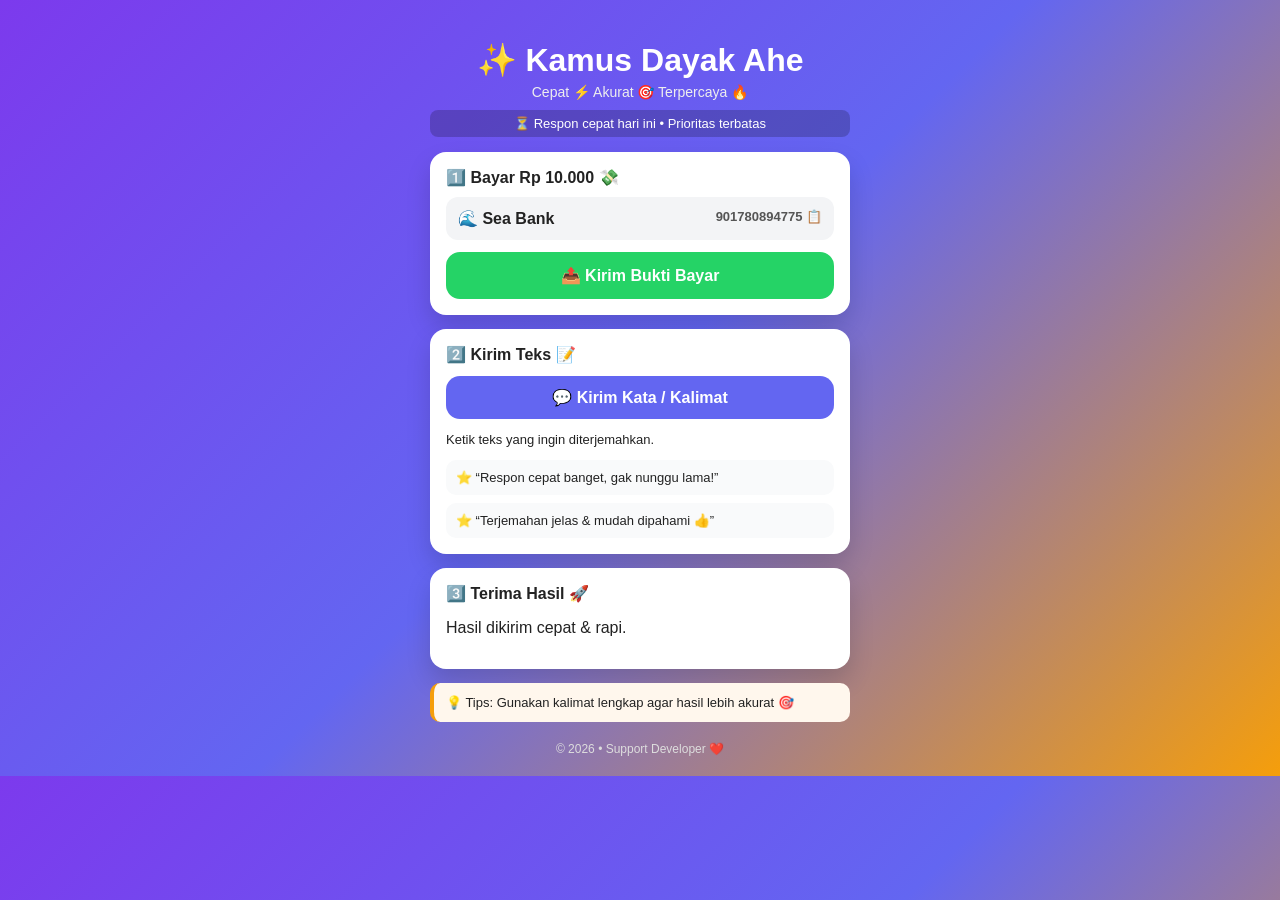
<file: bcopy.html>
<!DOCTYPE html>
<html lang="id">
<head>
<meta charset="UTF-8">
<meta name="viewport" content="width=device-width, initial-scale=1.0">
<title>Kamus Dayak Ahe Premium</title>

<style>
body {
    font-family:'Segoe UI',sans-serif;
    margin:0;
    background:linear-gradient(135deg,#7c3aed,#6366f1,#f59e0b);
    color:#222;
}

.container {
    max-width:420px;
    margin:auto;
    padding:20px;
}

h1 { text-align:center; color:#fff; margin-bottom:5px; }

.subtitle {
    text-align:center;
    color:#eee;
    font-size:14px;
}

.urgency {
    text-align:center;
    font-size:13px;
    color:#fff;
    background:rgba(0,0,0,0.2);
    padding:6px;
    border-radius:8px;
    margin:10px 0 15px;
}

.card {
    background:#fff;
    padding:16px;
    border-radius:16px;
    margin-bottom:14px;
    box-shadow:0 12px 25px rgba(0,0,0,0.15);
}

.step { font-weight:bold; margin-bottom:10px; }

.payment {
    display:flex;
    justify-content:space-between;
    padding:12px;
    background:#f3f4f6;
    border-radius:12px;
    margin-bottom:10px;
    cursor:pointer;
    transition:0.2s;
    font-weight:600;
}

.payment:hover {
    background:#e0e7ff;
    transform:scale(1.03);
}

.payment:active {
    transform:scale(0.97);
}

.number {
    font-size:13px;
    color:#555;
}

.btn, .secondary-btn {
    display:block;
    text-align:center;
    text-decoration:none;
    border-radius:14px;
    margin-top:12px;
    font-weight:bold;
}

.btn {
    padding:14px;
    background:#25D366;
    color:#fff;
}

.secondary-btn {
    padding:12px;
    background:#6366f1;
    color:#fff;
}

.btn:hover { box-shadow:0 10px 20px rgba(37,211,102,0.4); }

.testi {
    font-size:13px;
    background:#f9fafb;
    padding:10px;
    border-radius:10px;
    margin-top:8px;
}

.note {
    background:#fff7ed;
    border-left:4px solid #f59e0b;
    padding:12px;
    border-radius:10px;
    font-size:13px;
}

.footer {
    text-align:center;
    color:#ddd;
    font-size:12px;
    margin-top:20px;
}

#toast {
    position:fixed;
    bottom:20px;
    left:50%;
    transform:translateX(-50%);
    background:#111;
    color:#fff;
    padding:10px 16px;
    border-radius:10px;
    opacity:0;
    transition:0.3s;
}
#toast.show { opacity:1; }
</style>
</head>

<body>

<div class="container">

<h1>✨ Kamus Dayak Ahe</h1>
<div class="subtitle">Cepat ⚡ Akurat 🎯 Terpercaya 🔥</div>
<div class="urgency">⏳ Respon cepat hari ini • Prioritas terbatas</div>

<!-- STEP 1 -->
<div class="card">
<div class="step">1️⃣ Bayar Rp 10.000 💸</div>

<div class="payment" onclick="copy('901780894775','Sea Bank')">
<span>🌊 Sea Bank</span>
<span class="number">901780894775 📋</span>
</div>

<a href="javascript:void(0)" onclick="waBukti()" class="btn">
📤 Kirim Bukti Bayar
</a>
</div>

<!-- STEP 2 -->
<div class="card">
<div class="step">2️⃣ Kirim Teks 📝</div>

<a href="javascript:void(0)" onclick="waOrder()" class="secondary-btn">
💬 Kirim Kata / Kalimat
</a>

<p style="font-size:13px;">Ketik teks yang ingin diterjemahkan.</p>

<div class="testi">⭐ “Respon cepat banget, gak nunggu lama!”</div>
<div class="testi">⭐ “Terjemahan jelas & mudah dipahami 👍”</div>
</div>

<!-- STEP 3 -->
<div class="card">
<div class="step">3️⃣ Terima Hasil 🚀</div>
<p>Hasil dikirim cepat & rapi.</p>
</div>

<div class="note">
💡 Tips: Gunakan kalimat lengkap agar hasil lebih akurat 🎯
</div>

<div class="footer">
© 2026 • Support Developer ❤️
</div>

</div>

<div id="toast"></div>

<script>
function copy(text,name){
    navigator.clipboard.writeText(text)
    .then(()=>showToast("✅ "+name+" disalin!"))
    .catch(()=>showToast("❌ Gagal menyalin"));
}

function showToast(msg){
    let t=document.getElementById("toast");
    t.innerText=msg;
    t.classList.add("show");
    setTimeout(()=>t.classList.remove("show"),2000);
}

function waBukti(){
    let pesan="Halo, saya sudah bayar. Ini bukti transfer saya.";
    window.open("https://wa.me/6285328736706?text="+encodeURIComponent(pesan));
}

function waOrder(){
    let pesan="Halo, saya ingin terjemahkan:\n\n";
    window.open("https://wa.me/6285328736706?text="+encodeURIComponent(pesan));
}
</script>

</body>
</html>
</file>
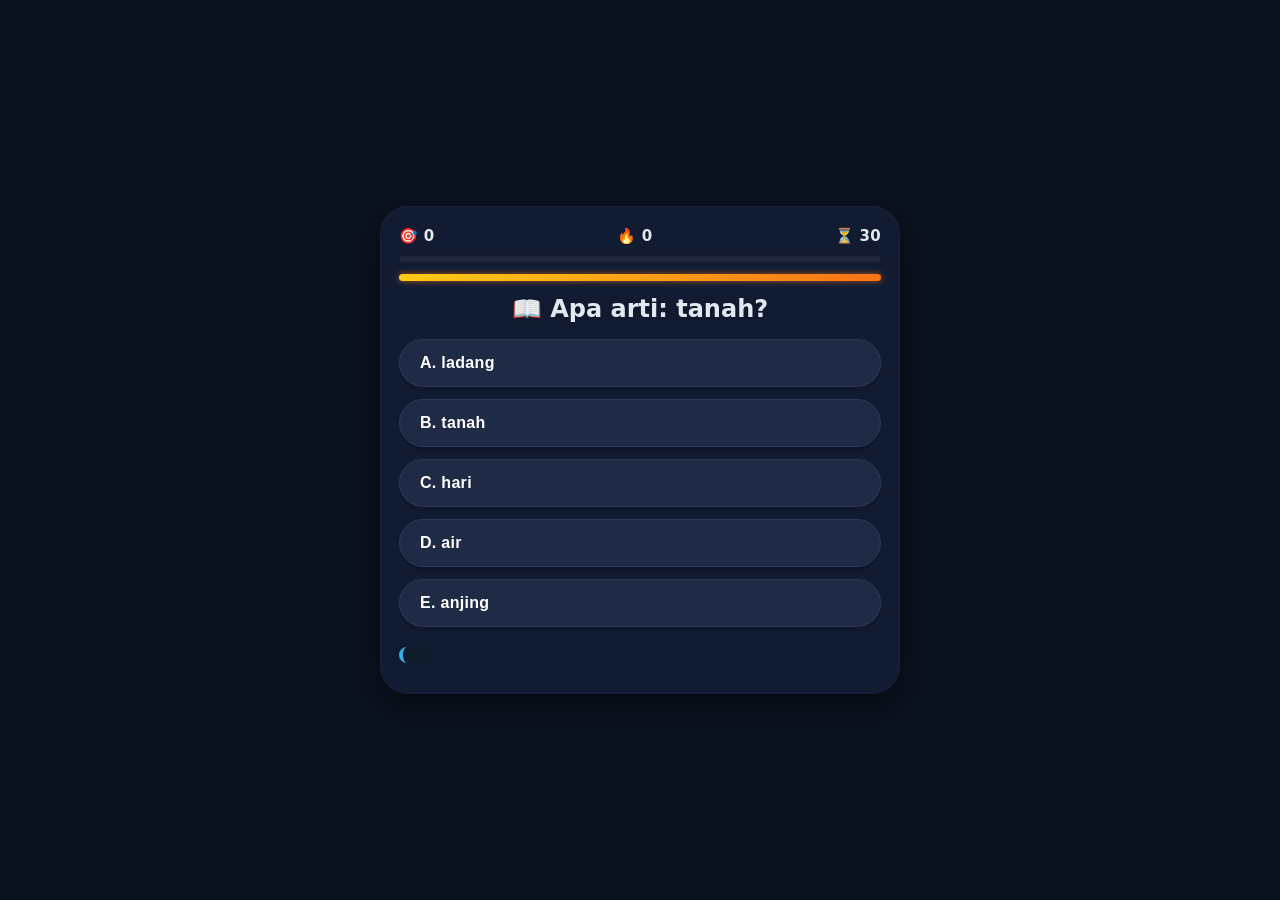
<file: game.html>
<!DOCTYPE html>
<html lang="id">
<head>
  <meta charset="UTF-8">
  <meta name="viewport" content="width=device-width, initial-scale=1.0, maximum-scale=1.0, user-scalable=no">
  <title>✨ KAMUS DAYAK · ARCADE PRO</title>
  <style>
    * {
      box-sizing: border-box;
    }

    :root {
      --bg: #0b1220;
      --card: #111c33;
      --accent: #38bdf8;
      --good: #22c55e;
      --bad: #ef4444;
      --fire: #f97316;
      --text: #e2e8f0;
    }

    body {
      margin: 0;
      font-family: 'Segoe UI', system-ui, sans-serif;
      background: var(--bg);
      color: var(--text);
      display: flex;
      justify-content: center;
      align-items: center;
      min-height: 100dvh;
      padding: 12px;
    }

    .container {
      width: 100%;
      max-width: 520px;
    }

    .card {
      background: var(--card);
      padding: 20px 18px;
      border-radius: 28px;
      box-shadow: 0 12px 30px rgba(0, 0, 0, 0.5);
      transition: all 0.25s ease;
      position: relative;
      border: 1px solid rgba(255, 255, 255, 0.03);
    }

    .top {
      display: flex;
      justify-content: space-between;
      font-size: 15px;
      font-weight: 600;
      margin-bottom: 10px;
      letter-spacing: 0.3px;
    }

    .bar {
      height: 7px;
      background: #1e293b;
      border-radius: 20px;
      overflow: hidden;
      margin-bottom: 12px;
      box-shadow: inset 0 1px 2px #00000055;
    }

    .bar > div {
      height: 100%;
      background: linear-gradient(90deg, #2dd4bf, var(--accent));
      width: 0%;
      transition: width 0.3s ease;
      border-radius: 20px;
    }

    .timerBar {
      height: 7px;
      background: linear-gradient(90deg, #facc15, #f97316);
      border-radius: 20px;
      width: 100%;
      transition: width 0.9s linear;
      margin-bottom: 14px;
      box-shadow: 0 0 6px #f97316aa;
    }

    .word {
      font-size: 24px;
      font-weight: 700;
      margin: 14px 0 10px;
      text-align: center;
      text-shadow: 0 2px 5px #00000033;
      word-break: break-word;
    }

    .btn {
      width: 100%;
      padding: 14px 8px;
      margin: 6px 0;
      border: none;
      border-radius: 40px;
      background: #1f2a44;
      color: white;
      font-size: 16px;
      font-weight: 600;
      cursor: pointer;
      transition: all 0.15s;
      box-shadow: 0 4px 0 #0f172a;
      border: 1px solid #2d3a5e;
      text-align: left;
      padding-left: 20px;
      letter-spacing: 0.3px;
    }

    .btn:active {
      transform: translateY(2px);
      box-shadow: 0 2px 0 #0f172a;
    }

    .btn.good {
      background: var(--good) !important;
      border-color: #4ade80;
      box-shadow: 0 4px 0 #15803d;
    }

    .btn.bad {
      background: var(--bad) !important;
      border-color: #f87171;
      box-shadow: 0 4px 0 #991b1b;
    }

    .restart-btn {
      background: #334155;
      box-shadow: 0 4px 0 #1e293b;
      border: 1px solid #64748b;
      margin-top: 18px;
      text-align: center;
      font-size: 18px;
      padding: 14px;
    }

    .hint {
      margin-top: 14px;
      font-size: 13px;
      opacity: 0.9;
      background: #0f1a2b;
      padding: 8px 14px;
      border-radius: 30px;
      display: inline-block;
      border-left: 4px solid var(--accent);
    }

    /* ANIMATIONS */
    .shake {
      animation: shake 0.4s ease-in-out;
    }

    @keyframes shake {
      0%,100% { transform: translateX(0); }
      25% { transform: translateX(-7px); }
      75% { transform: translateX(7px); }
    }

    .combo-glow {
      box-shadow: 0 0 20px #38bdf8, 0 0 45px #2dd4bf;
      transition: box-shadow 0.2s;
    }

    .fire {
      animation: firePulse 0.7s infinite alternate;
    }

    @keyframes firePulse {
      from { box-shadow: 0 0 12px #f97316, 0 0 25px #facc15; }
      to { box-shadow: 0 0 22px #ea580c, 0 0 50px #fdba74; }
    }

    .fade-out {
      animation: fadeOut 0.5s forwards;
    }

    @keyframes fadeOut {
      to { opacity: 0; transform: scale(0.94); }
    }

    .end-screen {
      text-align: center;
    }

    .end-screen h2 {
      font-size: 28px;
      margin: 10px 0 6px;
    }

    .end-screen .score-big {
      font-size: 48px;
      font-weight: 800;
      color: #facc15;
      text-shadow: 0 0 15px #f97316;
    }

    .btn-group {
      display: flex;
      gap: 12px;
      margin-top: 20px;
    }

    .btn-group .btn {
      flex: 1;
      text-align: center;
      padding-left: 0;
    }
  </style>
</head>
<body>
<div class="container">
  <div class="card" id="gameCard">
    <div class="top">
      <div>🎯 <span id="score">0</span></div>
      <div>🔥 <span id="streak">0</span></div>
      <div>⏳ <span id="time">30</span></div>
    </div>

    <div class="bar"><div id="progress"></div></div>
    <div class="timerBar" id="timerBar"></div>

    <div class="word" id="question">⚡ Siap bertarung?</div>

    <div id="answers"></div>
    <div id="hintArea" style="min-height: 40px;">
      <span class="hint" id="hint"></span>
    </div>
  </div>
</div>

<script>
  (function(){
    "use strict";

    // ---------- DATA & STATE ----------
    let data = [], used = [];
    let score = 0, streak = 0, round = 0;  // round = 0..10 (10 soal)
    let correctAnswer = "";
    let timeLeft = 30;
    let timerInterval = null;
    let gameActive = true;
    let gameFinished = false;    // supaya tidak double end

    const MAX_ROUNDS = 10;

    // DOM elements
    const card = document.getElementById('gameCard');
    const questionEl = document.getElementById('question');
    const answersDiv = document.getElementById('answers');
    const hintEl = document.getElementById('hint');
    const scoreSpan = document.getElementById('score');
    const streakSpan = document.getElementById('streak');
    const timeSpan = document.getElementById('time');
    const progressBar = document.getElementById('progress');
    const timerBar = document.getElementById('timerBar');

    // ---------- AUDIO (with user interaction fallback) ----------
    const sCorrect = new Audio("https://actions.google.com/sounds/v1/cartoon/pop.ogg");
    const sWrong = new Audio("https://actions.google.com/sounds/v1/cartoon/wood_plank_flicks.ogg");
    const sGameOver = new Audio("https://actions.google.com/sounds/v1/cartoon/clang_and_wobble.ogg");
    
    // Preload / mute helps autoplay policy
    [sCorrect, sWrong, sGameOver].forEach(a => { a.volume = 0.4; a.load(); });

    function playSound(audio) {
      audio.currentTime = 0;
      audio.play().catch(()=>{});
    }

    // ---------- UTILS ----------
    function shuffleArray(arr) {
      for (let i = arr.length - 1; i > 0; i--) {
        const j = Math.floor(Math.random() * (i + 1));
        [arr[i], arr[j]] = [arr[j], arr[i]];
      }
      return arr;
    }

    function pickRandomDistinct(except = [], count = 4) {
      const candidates = data.filter(item => !except.includes(item.i) && item.i !== correctAnswer);
      const shuffled = shuffleArray([...candidates]);
      return shuffled.slice(0, count).map(item => item.i);
    }

    // Pilih soal yang belum dipakai
    function pickSmartQuestion() {
      let available = data.filter(item => !used.includes(item.d));
      if (available.length === 0) {
        used = [];
        available = data;
      }
      const selected = available[Math.floor(Math.random() * available.length)];
      used.push(selected.d);
      return selected;
    }

    // Update UI angka
    function refreshUI() {
      scoreSpan.textContent = score;
      streakSpan.textContent = streak;
      timeSpan.textContent = timeLeft;
      const progressPercent = (round / MAX_ROUNDS) * 100;
      progressBar.style.width = progressPercent + '%';
      const timePercent = Math.max(0, (timeLeft / 30) * 100);
      timerBar.style.width = timePercent + '%';
    }

    // Timer bar update + end condition
    function timerTick() {
      if (!gameActive || gameFinished) return;
      timeLeft = Math.max(0, timeLeft - 1);
      refreshUI();

      if (timeLeft <= 0) {
        // waktu habis -> game over
        endGame('⏰ WAKTU HABIS');
      }
    }

    function startTimer() {
      if (timerInterval) clearInterval(timerInterval);
      timerInterval = setInterval(timerTick, 1000);
    }

    function stopTimer() {
      if (timerInterval) {
        clearInterval(timerInterval);
        timerInterval = null;
      }
    }

    // hint ketika salah
    function showHint() {
      const found = data.find(item => item.i === correctAnswer);
      if (found) {
        hintEl.textContent = `💡 Awalan: "${found.d[0]}" · ${found.d.length} huruf`;
      } else {
        hintEl.textContent = '';
      }
    }

    // progress round
    function advanceRound() {
      round++;
      refreshUI();
      if (round >= MAX_ROUNDS) {
        endGame('🏆 RONDE SELESAI');
        return true;
      }
      return false;
    }

    // ---------- RENDER PERTANYAAN ----------
    function renderQuestion() {
      if (!gameActive || gameFinished) return;

      const q = pickSmartQuestion();
      correctAnswer = q.i;
      const questionWord = q.d;

      // siapkan opsi (5 pilihan)
      let options = [correctAnswer];
      const distractors = pickRandomDistinct([correctAnswer], 4);
      options.push(...distractors);
      options = shuffleArray(options);

      // Tampilkan
      questionEl.textContent = `📖 Apa arti: ${questionWord}?`;
      
      const letters = ['A', 'B', 'C', 'D', 'E'];
      answersDiv.innerHTML = options.map((opt, idx) => 
        `<button class="btn" data-value="${opt}">${letters[idx]}. ${opt}</button>`
      ).join('');

      hintEl.textContent = ''; // reset hint
      
      // Attach event listeners
      document.querySelectorAll('#answers .btn').forEach(btn => {
        btn.addEventListener('click', answerHandler);
      });
    }

    // ---------- HANDLER JAWABAN ----------
    const answerHandler = (e) => {
      if (!gameActive || gameFinished) return;
      const btn = e.currentTarget;
      const selectedValue = btn.getAttribute('data-value');

      // disable semua tombol sementara (mencegah double click)
      document.querySelectorAll('#answers .btn').forEach(b => {
        b.style.pointerEvents = 'none';
      });

      const isCorrect = (selectedValue === correctAnswer);
      
      // visual feedback
      btn.classList.add(isCorrect ? 'good' : 'bad');
      
      // sound
      playSound(isCorrect ? sCorrect : sWrong);

      // efek card
      if (isCorrect) {
        // COMBO
        streak++;
        score = Math.max(0, score + 10);
        
        if (streak >= 3) {
          card.classList.add('combo-glow', 'fire');
          setTimeout(() => card.classList.remove('fire'), 700);
          setTimeout(() => card.classList.remove('combo-glow'), 900);
        }
        // bonus waktu untuk streak 5+
        if (streak >= 5) {
          timeLeft = Math.min(45, timeLeft + 2); // cap 45 biar gak gila
        }

      } else {
        // WRONG
        streak = 0;
        score = Math.max(0, score - 5);
        timeLeft = Math.max(0, timeLeft - 2);
        
        card.classList.add('shake');
        setTimeout(() => card.classList.remove('shake'), 400);
        
        showHint();
      }

      refreshUI();

      // cek apakah game harus lanjut
      const isRoundFinished = advanceRound();
      
      if (!isRoundFinished && gameActive && !gameFinished) {
        // lanjut soal berikutnya
        setTimeout(() => {
          // enable kembali pointer events (render baru)
          renderQuestion();
        }, 450);
      } else {
        // game selesai karena round habis atau waktu 0
        if (!gameFinished) {
          // pastikan endGame dipanggil (mungkin dipicu di advanceRound)
        }
        // enable biar gak stuck (tapi udah end)
        document.querySelectorAll('#answers .btn').forEach(b => b.style.pointerEvents = '');
      }

      // jika waktu habis saat proses, endGame akan terpanggil via timer
    };

    // ---------- END GAME + TAMPILAN RESTART/MAIN LAGI ----------
    function endGame(message = '🎯 GAME SELESAI') {
      if (gameFinished) return;
      gameFinished = true;
      gameActive = false;
      stopTimer();
      
      playSound(sGameOver);
      
      card.classList.add('fade-out');
      
      setTimeout(() => {
        // Ubah isi card jadi layar akhir dengan tombol restart & main lagi
        questionEl.textContent = message;
        
        // Siapkan HTML end screen
        answersDiv.innerHTML = `
          <div class="end-screen">
            <div class="score-big">${score}</div>
            <div style="font-size:18px; margin-bottom:5px;">🔥 Streak terbaik: ${streak}</div>
            <div class="btn-group">
              <button class="btn" id="restartGameBtn">🔄 Restart</button>
              <button class="btn" id="playAgainBtn">⚡ Main Lagi</button>
            </div>
          </div>
        `;
        
        hintEl.textContent = '💪 Latih lagi kosakata Dayak!';
        timerBar.style.width = '0%';
        progressBar.style.width = '100%';
        
        // Hilangkan animasi fade-out
        card.classList.remove('fade-out');
        
        // Event listener tombol restart & main lagi
        document.getElementById('restartGameBtn').addEventListener('click', () => {
          resetAndStart();
        });
        document.getElementById('playAgainBtn').addEventListener('click', () => {
          resetAndStart();
        });
        
      }, 500);
    }

    // ---------- RESET SEMUA & MULAI BARU ----------
    function resetAndStart() {
      // bersihkan timer
      stopTimer();
      
      // reset state
      gameActive = true;
      gameFinished = false;
      score = 0;
      streak = 0;
      round = 0;
      timeLeft = 30;
      used = [];
      
      // reset tampilan
      card.classList.remove('shake', 'combo-glow', 'fire', 'fade-out');
      hintEl.textContent = '';
      
      refreshUI();
      
      // ambil soal pertama
      if (data.length > 0) {
        renderQuestion();
      } else {
        questionEl.textContent = 'Memuat kamus...';
        answersDiv.innerHTML = '';
      }
      
      startTimer();
    }

    // ---------- INISIALISASI DATA ----------
    async function fetchDictionary() {
      try {
        const res = await fetch("https://raw.githubusercontent.com/racikborneo/kd/refs/heads/main/data-max.json");
        if (!res.ok) throw new Error("Gagal memuat kamus");
        const json = await res.json();
        const raw = json.kamus["dayak-id"];
        data = Object.entries(raw).map(([dayak, indo]) => ({ d: dayak, i: indo }));
        
        if (data.length === 0) {
          // fallback kecil
          data = [
            {d:"laki-laki", i:"laki-laki"},
            {d:"bini", i:"perempuan"},
            {d:"ai", i:"air"},
            {d:"tanah", i:"tanah"},
            {d:"panamukng", i:"bukit"}
          ];
        }
        
        // Mulai permainan
        resetAndStart();
      } catch (err) {
        console.warn("Fallback kamus digunakan");
        data = [
          {d:"laki-laki", i:"laki-laki"}, {d:"bini", i:"perempuan"}, {d:"ai", i:"air"},
          {d:"tanah", i:"tanah"}, {d:"panamukng", i:"bukit"}, {d:"manok", i:"ayam"},
          {d:"asu", i:"anjing"}, {d:"ari", i:"hari"}, {d:"maraga", i:"jalan"},
          {d:"uma", i:"ladang"}
        ];
        resetAndStart();
      }
    }

    // jalankan
    fetchDictionary();
  })();
</script>
</body>
</html>
</file>
